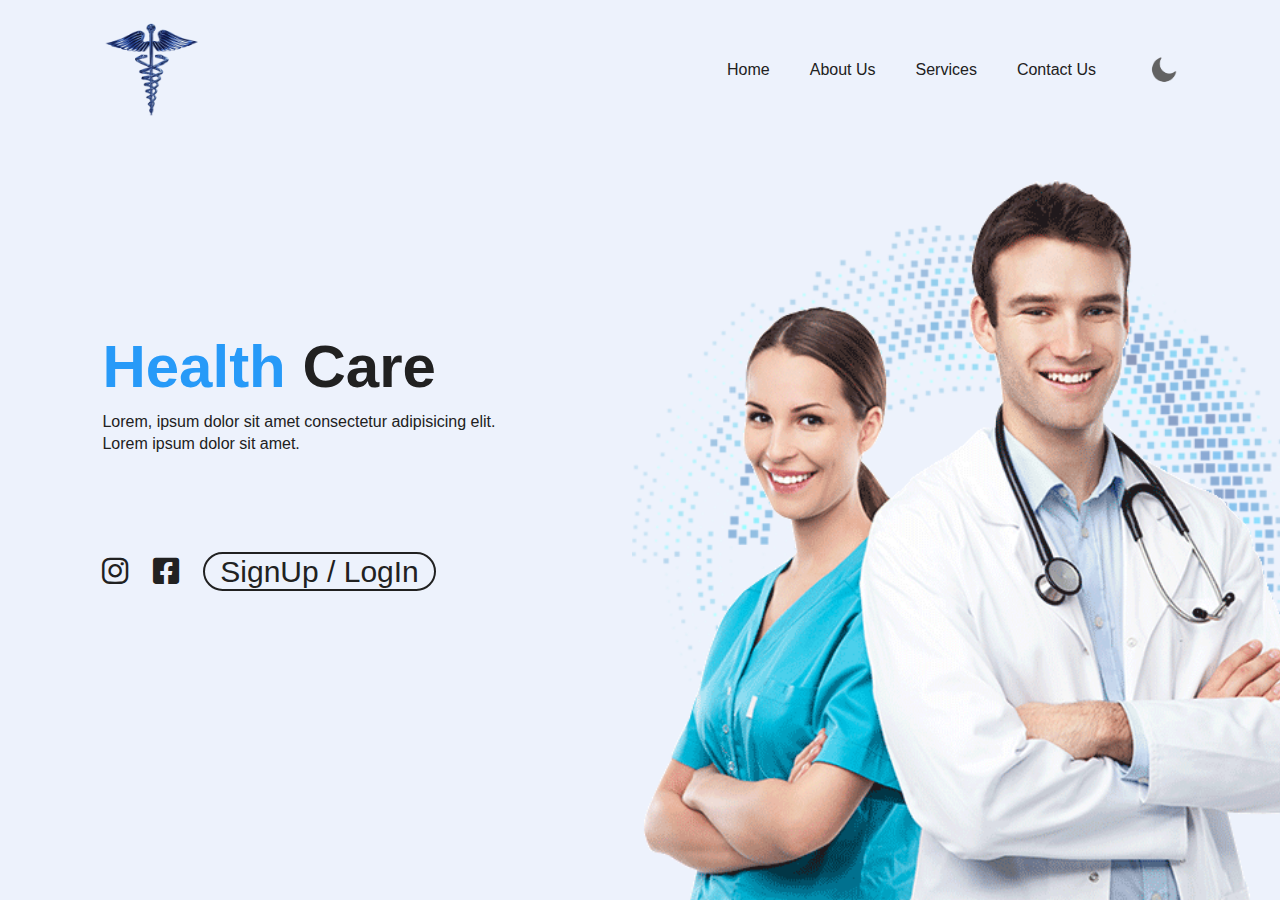
<file: Health Care/index.html>
<!DOCTYPE html>
<html lang="en">
<head>
    <meta charset="UTF-8">
    <meta http-equiv="X-UA-Compatible" content="IE=edge">
    <meta name="viewport" content="width=device-width, initial-scale=1.0">
    <title>Health Care</title>
    <link rel="stylesheet" href="health_care_3.css">
    <link rel="stylesheet" href="https://cdnjs.cloudflare.com/ajax/libs/font-awesome/6.0.0-beta3/css/all.min.css">
</head>
<body>
    <div class="main">
        <nav>
            <img src="logo.png" alt="Health Care" height="100px" width="100px" class="logo" href=".main">
            <ul>
                <li><a href="#">Home</a></li>
                <li><a href="/about_us/about.html">About Us</a></li>
                <li><a href="/services/srevices.html">Services</a></li>
                <li><a href="/contact/contact_hospital.html">Contact Us</a></li>
            </ul>
            <img src="moon.png" alt="Theme" id="icon">
        </nav>
        <div class="screen">
            <div class="info">
                <h1><span>Health</span> Care</h1>
                <p>Lorem, ipsum dolor sit amet consectetur adipisicing elit.</p>
                <p>Lorem ipsum dolor sit amet.</p>
            </div>
            <div class="img-box">
                <img src="background.png" class="back-img" alt="Image">
                <img src="doctor.png"  class="main-img" alt="Image">
            </div>
        </div>
        <div class="social-media">
            <a href="https://instagram.com"><i class="fab fa-instagram"></i></a>
            <a href="https://facebook.com"><i class="fab fa-facebook-square"></i></a>
            <a href="/registration/signup-login.html" class="register">SignUp / LogIn</a>
        </div>
    </div>
    <script>
         var icon = document.getElementById("icon");

    icon.onclick = function(){
    document.body.classList.toggle("dark-theme");
    if(document.body.classList.contains("dark-theme")){
        icon.src = "sun.png";
    }else{
        icon.src = "moon.png";
    }
}
    </script>
</body>
</html>
</file>
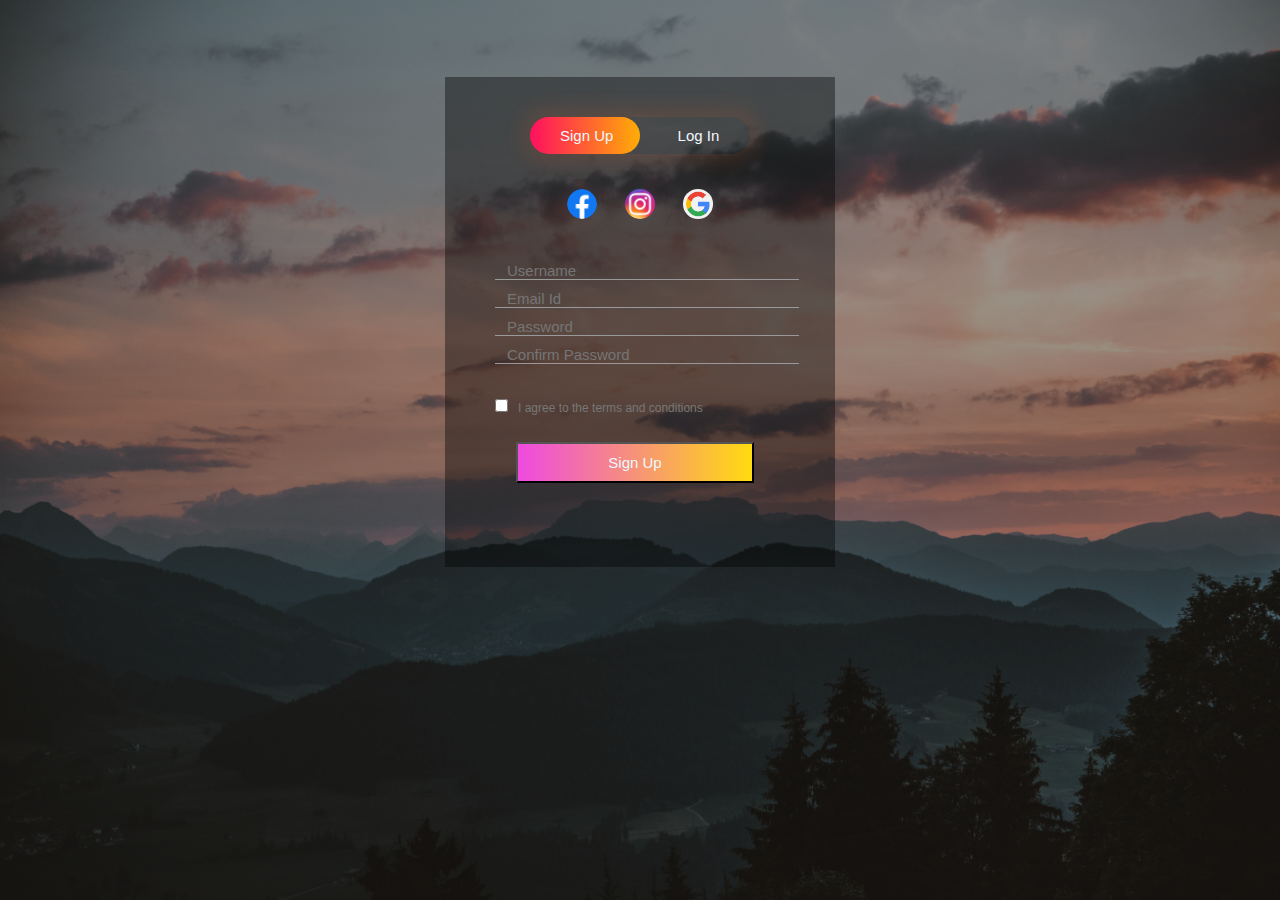
<file: Health Care/registration/signup-login.html>
<!DOCTYPE html>

<html lang="en">
<head>
    <meta charset="UTF-8">
    <meta http-equiv="X-UA-Compatible" content="IE=edge">
    <meta name="vciewport" content="width=device-width, initial-scale=1.0">
    <link rel="stylesheet" href="signup-login.css" type="text/css" >
    <title>Sign up to our website</title>
</head>
<body>
    <div class="hero">
        <div class="form-box">
            <div class="button-box">
                <div id="btn"></div>
                <button type="button" class="toggle-btn" onclick="Signup()">Sign Up</button>
                <button type="button" class="toggle-btn" onclick="Login()">Log In</button>
            </div>
            <div class="social-icons">
                <img src="fb.png" onclick="fb()"> 
                <img src="insta.png" onclick="insta()"> 
                <img src="ggl.png" onclick="ggl()">
            </div>
            <form id="Sign-Up" class="input-group">
                <input type="text" class="input-field" placeholder="Username" required>
                <input type="email" class="input-field" placeholder="Email Id" required>
                <input type="password" class="input-field" placeholder="Password" required>
                <input type="password" class="input-field" placeholder="Confirm Password" required>
                <input type="checkbox" class="check-box"><span>I agree to the terms and conditions</span>
                <button type="button" class="submit-btn" onclick="Login()">Sign Up</button>
            </form>
            <form id="Log-In" class="input-group">
                <input type="text" class="input-field" placeholder="Username" required>
                <input type="password" class="input-field" placeholder="Password" required>
                <input type="checkbox" class="check-box"><span>Remember Password</span>
                <button type="button" class="submit-btn" onclick="Tracker()">Log In</button>
            </form>
        </div>
    </div>
    <script>
        var x=document.getElementById("Sign-Up")
        var y=document.getElementById("Log-In")
        var z=document.getElementById("btn")
        function Signup(){
          x.style.left="50px";
          y.style.left="450px";
          z.style.left="0px";
        }
        function Login(){
          x.style.left="-400px";
          y.style.left="50px";
          z.style.left="110px";
        }
        function Tracker(){
            window.location.href="/index.html";
        }
        function fb(){
            window.location.href="https://www.facebook.com";
        }
        function insta(){
            window.location.href="https://www.instagram.com/";
        }
        function ggl(){
            window.location.href="https://www.google.com/accounts/Login";
        }
    </script>
</body>
</html>
</file>
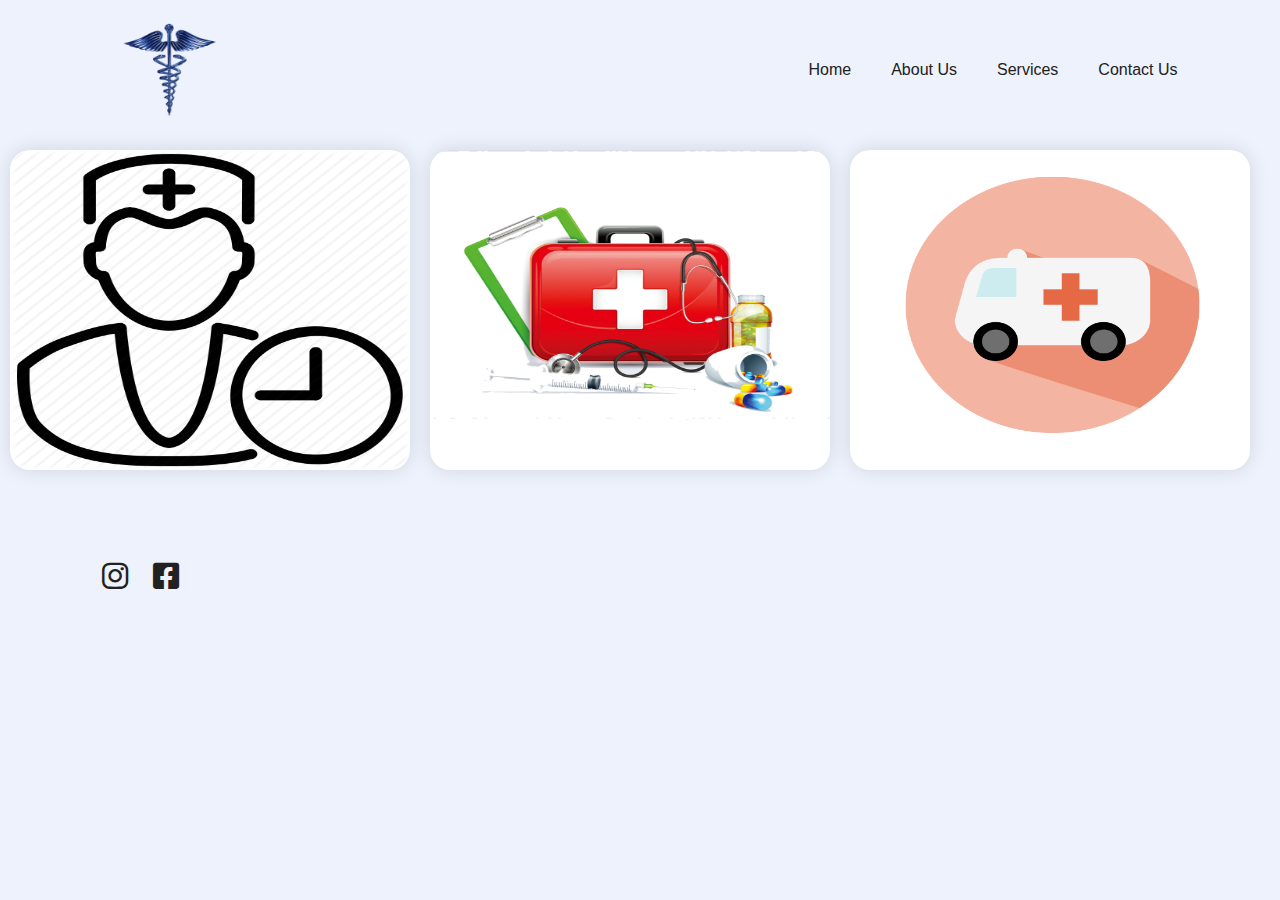
<file: Health Care/services/srevices.html>
<!DOCTYPE html>
<html lang="en">
<head>
    <meta charset="UTF-8">
    <meta http-equiv="X-UA-Compatible" content="IE=edge">
    <meta name="viewport" content="width=device-width, initial-scale=1.0">
    <title>Services</title>
    <link rel="stylesheet" href="srevices.css">
    <link rel="stylesheet" href="https://cdnjs.cloudflare.com/ajax/libs/font-awesome/6.0.0-beta3/css/all.min.css">
</head>
<body>
    <div class="main">
        <nav>
            <img href="/index.html" src="logo.png" alt="Health Care" height="100px" width="100px" class="logo" >
            <ul>
                <!-- <div class="dropdown">
                    <button class="dropbtn">Your City
                      <i class="fa fa-caret-down"></i>
                    </button>
                    <div class="dropdown-content">
                      <a href="#">City 1</a>
                      <a href="#">City 2</a>
                      <a href="#">City 3</a>
                    </div>
                </div> -->
                <li><a href="/index.html">Home</a></li>
                <li><a href="/about_us/about.html">About Us</a></li>
                <li><a href="#">Services</a></li>
                <li><a href="/contact/contact_hospital.html">Contact Us</a></li>
                <!-- <img src="moon.png" alt="Theme" id="icon"> -->
            </ul>
        </nav>
        <div class="services">
            <a href="/services/doctor/doctor.html">
                <div id="item1" class="service_box">
                <img src="doctor.png" alt="">
                    <div class="content">
                        <h2>Doctors</h2>
                        <p>Lorem ipsum dolor sit amet consectetur adipisicing elit. Sint, tenetur! Lorem ipsum dolor, sit amet consectetur adipisicing elit. Delectus, quia.</p>
                    </div>
                 </div>
             </a>
             <a href="/services/medicine/medicine.html">
                <div id="item2" class="service_box">
                <img src="medicine.png" alt="">
                    <div class="content">
                        <h2>Medicines</h2>
                        <p>Lorem ipsum dolor sit amet consectetur adipisicing elit. Odit aspernatur omnis asperiores et beatae, repellendus vero voluptates quis minima iste.</p>
                    </div>
                </div>
            </a>
            <a href="/services/ambulance/ambulance2.html">
                <div id="item3" class="service_box">
                <img src="ambulance.png" alt="">
                    <div class="content">
                        <h2>Ambulance</h2>
                        <p>Lorem ipsum dolor sit amet consectetur, adipisicing elit. Ipsa repudiandae, a earum sunt dolor quis voluptatum. Veniam id dolores commodi.</p>
                    </div>
                </div>
            </a>
        </div>
        <div class="social-media">
            <a href="https://instagram.com"><i class="fab fa-instagram"></i></a>
            <a href="https://facebook.com"><i class="fab fa-facebook-square"></i></a>
        </div>
    </div>
    <!-- <script>
        var icon = document.getElementById("icon");

        icon.onclick = function(){
            document.body.classList.toggle("dark-theme");
            if(document.body.classList.contains("dark-theme"))
            {
                icon.src = "sun.png";
            }else{
                icon.src = "moon.png";
            }
        }
   </script> -->
</body>
</html>
</file>
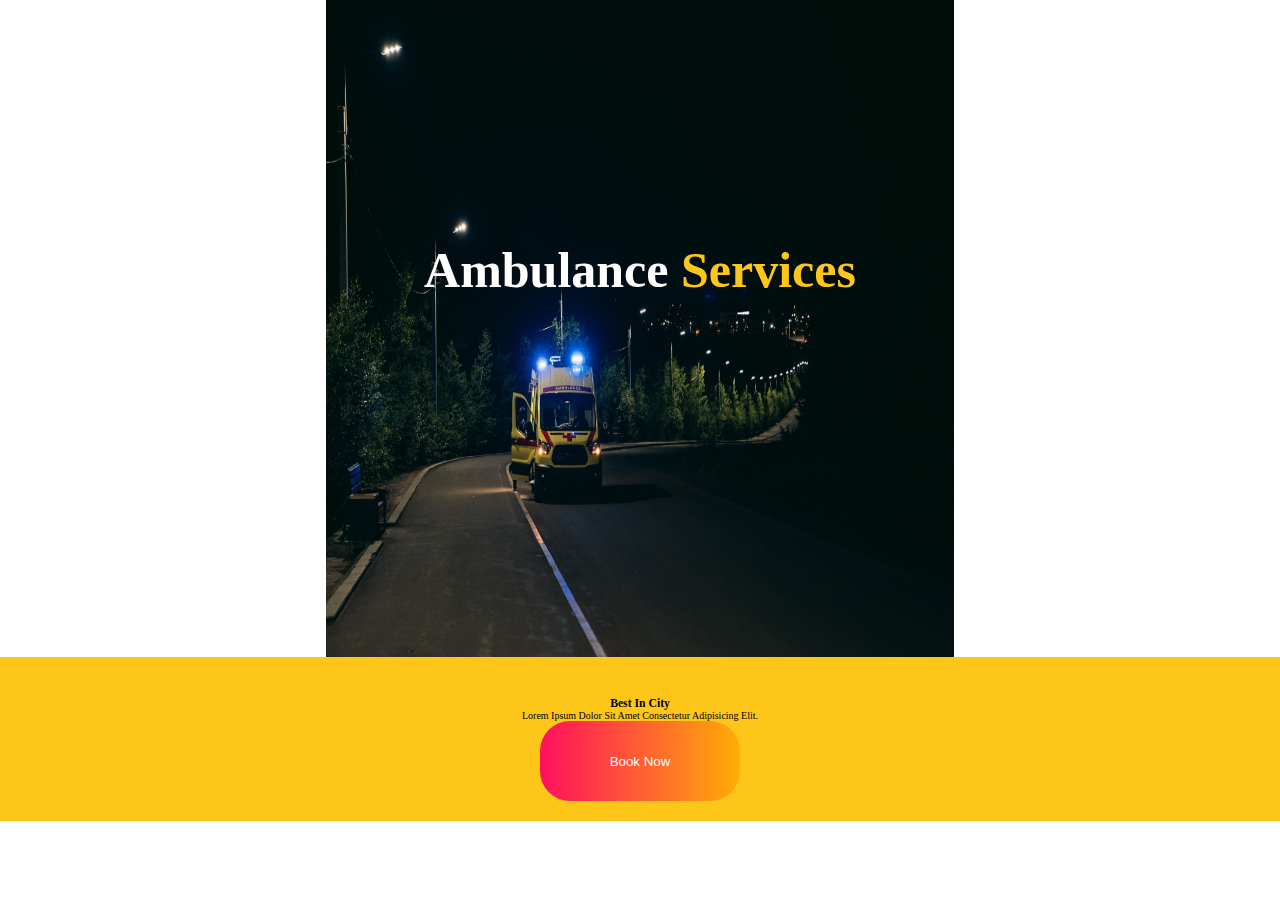
<file: Health Care/services/ambulance/ambulance2.html>
<!DOCTYPE html>
<html lang="en">
<head>
    <meta charset="UTF-8">
    <meta http-equiv="X-UA-Compatible" content="IE=edge">
    <meta name="viewport" content="width=device-width, initial-scale=1.0">
   <link rel="stylesheet" href="ambulancestyle2.css">
   
</head>
<body>
    <div class="main-container">
        <div class="background-text">
            <h2>Ambulance <span>Services</span></h2>
        </div>
        <header class="header">
            <a href="#" id="logo"><img src="CabHUB.jpeg" alt="" height="100%" width="98%" class="img"></a>
            
            <a href="#" id="menu-bars" class="fas fa-bars"></a>
        </header>
        <div class="image1">
            <!-- <img src="pexels-mikhail-nilov-8943280.jpg" alt=""> -->
        </div>
    </div>

<!-- home section -->
<div class="home-container">
    <div class="home-content">
        <div class="inner-content">
            <h3>best in city</h3>
             <p>Lorem ipsum dolor sit amet consectetur adipisicing elit. </p>
            <a href="booknow.html">
            <button class="btn">Book Now</button>
            </a>
        </div>        
              
    </div>
</div>
    </body>
</html>
</
</file>
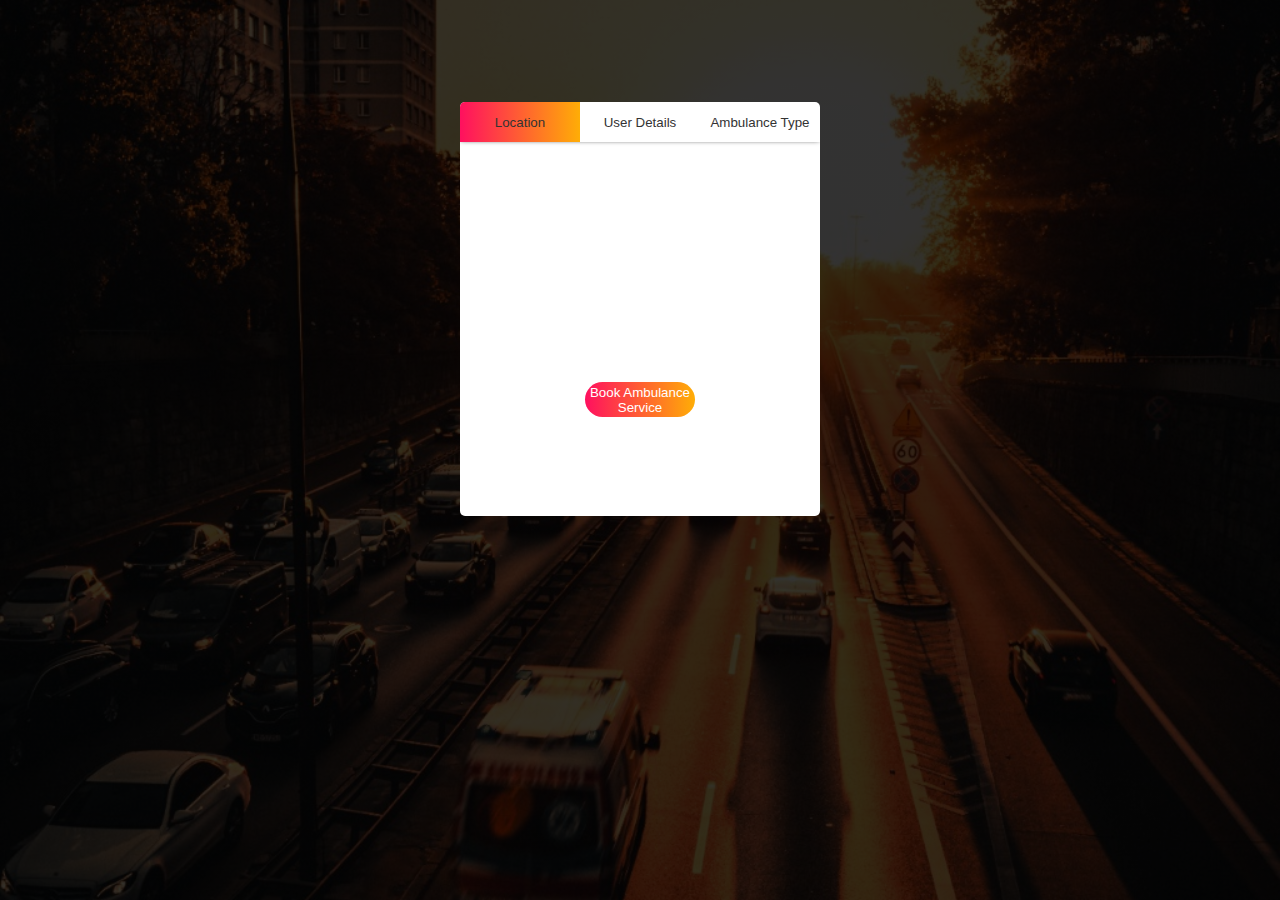
<file: Health Care/services/ambulance/booknow.html>
<html>
<head>
    <title>Ambulanceform</title>
<link rel="stylesheet" href="ambulanceform.css">
    </head>
    <body>
    <div class="container">
        <form id="form1">
            <iframe src="https://www.google.com/maps/embed?pb=!1m18!1m12!1m3!1d6882.615453076377!2d78.0713518949655!3d30.399009926660327!2m3!1f0!2f0!3f0!3m2!1i1024!2i768!4f13.1!3m3!1m2!1s0x3908d7060836b5ff%3A0xc44af09100d88de5!2sMakka%20Wala%2C%20Uttarakhand%20248009!5e0!3m2!1sen!2sin!4v1643870447764!5m2!1sen!2sin" width="100%" height="50%" frameborder="0" style="border:0;" aria-hidden="false" tabindex="0" loading="lazy"></iframe>
             <div class="btn-box">
            <button type="button" id="next1">Book Ambulance Service</button></div>
            
        </form>
        
        <form id="form2">
        <h3>User Details</h3>
        <input type="text" placeholder="Enter Your Name" required>
            <input type="text" placeholder="Start Location" required>
            <input type="text" placeholder="Drop Location" required>
            <input type="text" placeholder="Mobile Number" required>
            
            <div class="btn-box">
            <button type="button" id="back1">Back</button>
            <button type="button" id="next2">Next</button>
            </div>
        </form>
        
         <form id="form3">
             <h3>Amulance Type</h3>
           <div>
          <input type="checkbox" id="1"value="basic" name="location">
             <label for="1">Basic</label>
          <input type="checkbox" for="f2" value="advance" name="location">
             <label for="2">Transport</label>
        <input type="checkbox" id="f3" value="Air" name="location">
             <label for="f3">Air</label>
             </div>
              
             
            
            <div class="btn-box">
                <button type="button" id="back2">Back</button>
            <button type="button">Submit</button>
            
            </div>
        </form>
        
        <div class="steprow">
        <div id="progress"></div>
            <div class="stepcol"><small>Location</small></div>
            <div class="stepcol"><small>User Details</small></div>
            <div class="stepcol"><small>Ambulance Type</small></div>
     
            
        </div>
        
        </div>
        
        <script>
             var form1 = document.getElementById("form1");
             var form2 = document.getElementById("form2");
             var form3 = document.getElementById("form3");
            
            var next1=document.getElementById("next1");
            var next2=document.getElementById("next2");
            var back1=document.getElementById("back1");
            var back2=document.getElementById("back2");
            
            var progress=document.getElementById("progress");
            
            next1.onclick = function(){
                form1.style.left="-450px";
                form2.style.left="40px";
                progress.style.width="240px";
            }
            back1.onclick = function(){
                form1.style.left="40px";
                form2.style.left="450px";
                 progress.style.width="120px";
            }
            next2.onclick = function(){
                form2.style.left="-450px";
                form3.style.left="40px";
                 progress.style.width="360px";
            }
            back2.onclick = function(){
                form2.style.left="40px";
                form3.style.left="450px";
                 progress.style.width="240px";
            }
            
        </script>
    </body>

</html>
</file>
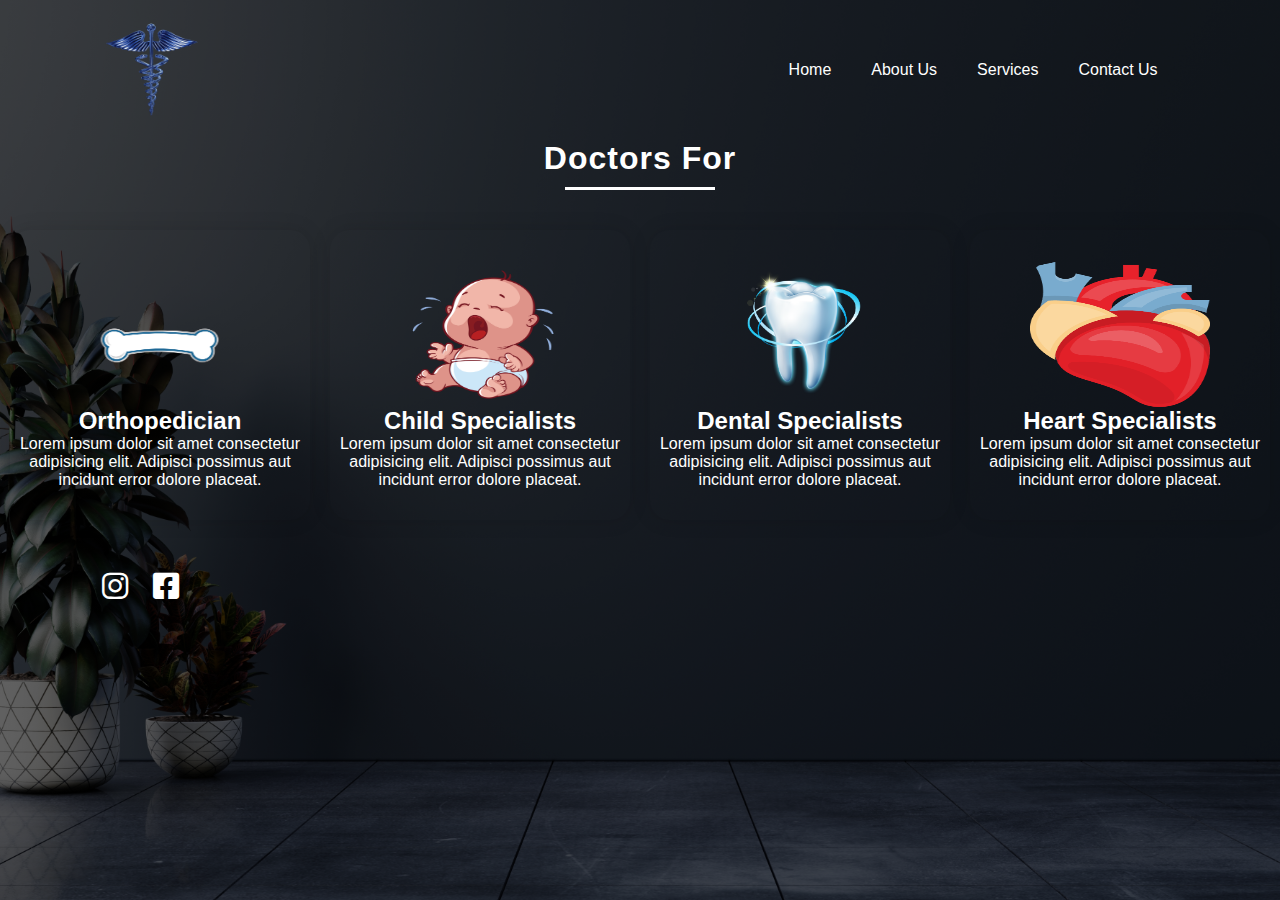
<file: Health Care/services/doctor/doctor.html>
<!DOCTYPE html>
<html lang="en">
<head>
    <meta charset="UTF-8">
    <meta http-equiv="X-UA-Compatible" content="IE=edge">
    <meta name="viewport" content="width=device-width, initial-scale=1.0">
    <title>Doctors For</title>
    <link rel="stylesheet" href="doctor.css">
    <link rel="stylesheet" href="https://cdnjs.cloudflare.com/ajax/libs/font-awesome/6.0.0-beta3/css/all.min.css">
</head>
<body>
    <div class="main">
        <nav>
            <img href="/index.html" src="logo.png" alt="Health Care" height="100px" width="100px" class="logo" >
            <ul>
                <li><a href="/index.html">Home</a></li>
                <li><a href="/about_us/about.html">About Us</a></li>
                <li><a href="/services/srevices.html">Services</a></li>
                <li><a href="/contact/contact_hospital.html">Contact Us</a></li>
            </ul>
            <!-- <img src="moon.png" alt="Theme" id="icon"> -->
        </nav>
        <div class="dr_for">
            <h1>Doctors For</h1>
        </div>
        <div class="main-container">
            <div class="bone container-item">
                <img src="bone.png" class="bone-img" alt="">
                <h2>Orthopedician </h2>
                <p>Lorem ipsum dolor sit amet consectetur adipisicing elit. Adipisci possimus aut incidunt error dolore placeat.</p>
            </div>
            <div class="child container-item">
                <img src="child.png" class="child-img" alt="">
                <h2>Child Specialists</h2>
                <p>Lorem ipsum dolor sit amet consectetur adipisicing elit. Adipisci possimus aut incidunt error dolore placeat.</p>
            </div>
            <div class="dental container-item">
                <img src="dental.png" class="dental-img" alt="">
                <h2>Dental Specialists</h2>
                <p>Lorem ipsum dolor sit amet consectetur adipisicing elit. Adipisci possimus aut incidunt error dolore placeat.</p>
            </div>
            <div class="heart container-item">
                <img src="heart1.png" class="heart-img" alt="">
                <h2>Heart Specialists</h2>
                <p>Lorem ipsum dolor sit amet consectetur adipisicing elit. Adipisci possimus aut incidunt error dolore placeat.</p>
            </div>
        </div>
        <div class="social-media">
            <a href="https://instagram.com"><i class="fab fa-instagram"></i></a>
            <a href="https://facebook.com"><i class="fab fa-facebook-square"></i></a>
        </div>
    </div>

</body>
</html>
</file>
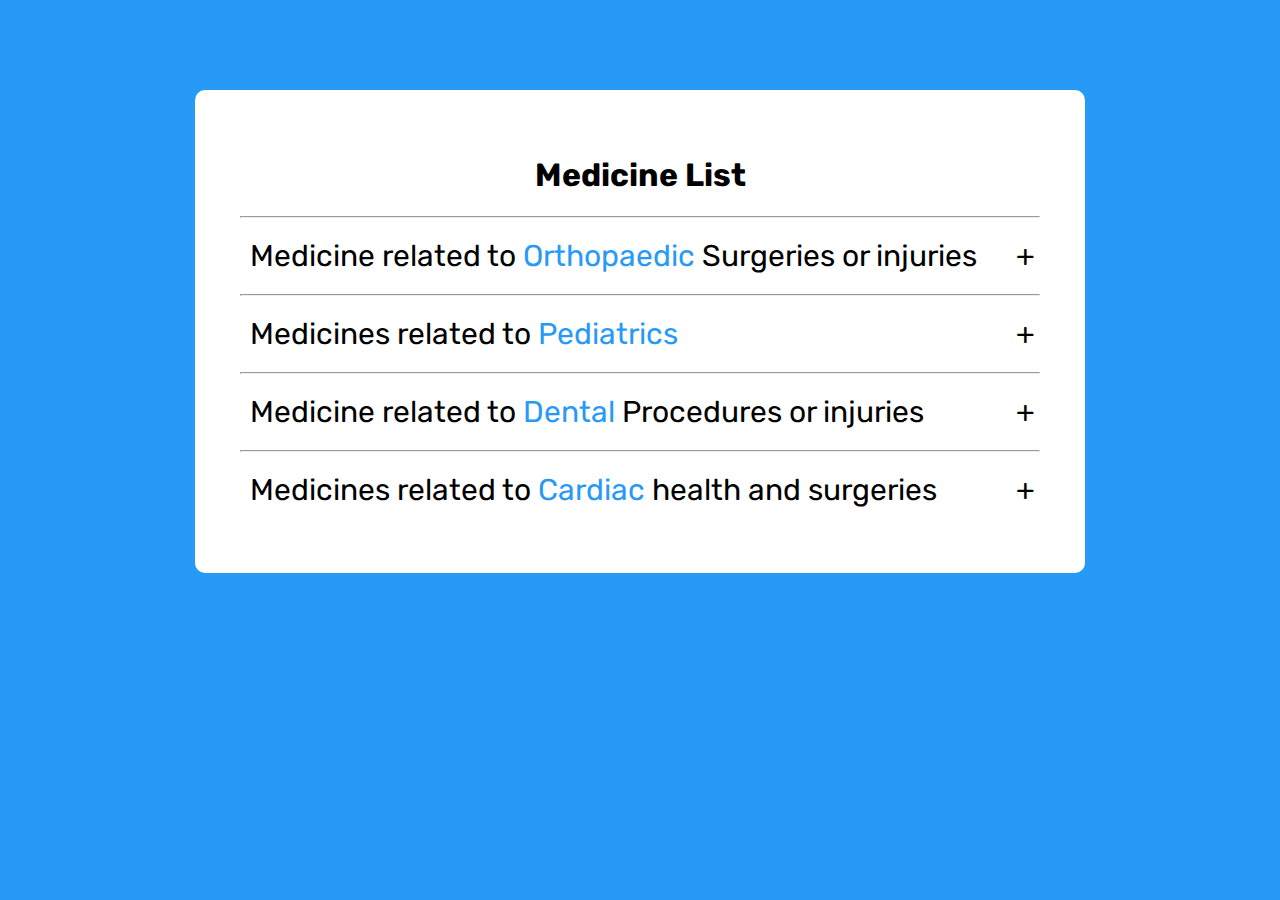
<file: Health Care/services/medicine/medicine.html>
<!DOCTYPE html>
<html lang="en">
<head>
    <meta charset="UTF-8">
    <meta http-equiv="X-UA-Compatible" content="IE=edge">
    <meta name="viewport" content="width=device-width, initial-scale=1.0">
    <title>Medicine List</title>
    <link rel="stylesheet" href="medicine.css">
</head>
<body>
    <div class="accordion-body">  
        <div class="accordion">  
         <h1>Medicine List</h1>  
         <hr>  
         <div class="container">  
          <div class="label">Medicine related to <span>Orthopaedic</span> Surgeries or injuries</div>  
          <div class="content"><ul>
              <li>Medicine 1</li>
              <li>Medicine 2</li>
              <li>Medicine 3</li>
              <li>Medicine 4</li>
          </ul></div>  
         </div>  
         <hr>  
         <div class="container">  
          <div class="label">Medicines related to <span>Pediatrics</span></div>  
          <div class="content"><ul>
            <li>Medicine 1</li>
            <li>Medicine 2</li>
            <li>Medicine 3</li>
            <li>Medicine 4</li>
        </ul>
       </div>  
         </div>  
         <hr>  
         <div class="container">  
          <div class="label">Medicine related to <span>Dental</span> Procedures or injuries </div>  
          <div class="content"><ul>
            <li>Medicine 1</li>
            <li>Medicine 2</li>
            <li>Medicine 3</li>
            <li>Medicine 4</li>
        </ul></div>  
         </div>  
         <hr>  
         <div class="container">  
          <div class="label">Medicines related to <span>Cardiac</span> health and surgeries</div>  
          <div class="content"><ul>
            <li>Medicine 1</li>
            <li>Medicine 2</li>
            <li>Medicine 3</li>
            <li>Medicine 4</li>
        </ul> </div>  
         </div>  
           </div>  
        </div>  


       <script >
            const accordion = document.getElementsByClassName('container');  
            for (i=0; i<accordion.length; i++) {  
                accordion[i].addEventListener('click', function () {  
                this.classList.toggle('active')  
                })  
                } 
       </script> 
    
</body>
</html>
</file>
<file: Health Care/health_care_3.css>
*{
    margin: 0;
    padding: 0;
    box-sizing: border-box;
    font-family: sans-serif;
    /* background: turquoise; */
}
:root{
    --primary-color: #edf2fc;
    --secondary-color: #212121;
}
.dark-theme{
    --primary-color: #000106;
    --secondary-color:#fff;
}
.main{
    width: 100%;
    height: 100vh;
    background: var(--primary-color);
    position: relative;
}
.screen{
    display: flex;
}

nav{
    width: 84%;
    margin: auto;
    padding: 20px 0;
    display: flex;
    align-items: center;
    justify-content: space-between;
}
.logo{
    cursor: pointer;
}

nav ul li{
    display: inline-block;
    list-style: none;
    margin: 10px 20px;
}
nav ul li a{
    text-decoration: none;
    color: var(--secondary-color);
}
nav ul li a:hover{
    color: rgb(39, 154, 248);
}
nav ul{
    display: flex;
    text-align: right;
    position: relative;
    left: 22%;
}
#icon{
    width: 30px;
    cursor: pointer;
}
.info{
    margin-left: 8%;
    margin-top: 15%;
}
.info h1{
    font-size: 60px;
    color: var(--secondary-color);
    margin-bottom: 10px;
}
span{
    color: rgb(39, 154, 248);
}
.info p{
    color: var(--secondary-color);
    line-height: 22px;
    /* padding-bottom: 20px; */
}
.img-box{
    width: 45%;
    height: 80%;
    position: absolute;
    bottom: 0;
    left: 55%;
}
.img-box img{
    height: 100%;
    position: absolute;
    left: 50%;
    bottom: 0;
    transform: translateX(-50%);
    transition: bottom 1s, left 1s;
}
.img-box:hover .back-img{
    bottom: 40px;
}

.img-box:hover .main-img{
    left: 54%;
}

.social-media{
    margin-left: 8% ;
    margin-top: 100px;
}
.social-media a{
    font-size: 30px;
    color: var(--secondary-color);
    margin-right: 20px;

}
.social-media a:hover{
    color: rgb(39, 154, 248);
}

.register{
    text-decoration: none;
    cursor: pointer;
    background: var(--primary-color);
    border: 2px solid;
    border-radius: 20px;
    padding: 1px 15px;
    
}
</file>
<file: Health Care/registration/signup-login.css>
*{
    margin: 0;
    padding: 0;
    font-family: sans-serif;
    font-size:15px;
    color:aliceblue;
}
.hero{
    height:100%;
    width:100%;
    background-image:linear-gradient(rgba(0, 0, 0, 0.4),rgba(0,0,0,0.4)),url(Mountain-bg.jpg);
    background-position:center;
    background-size:cover;
    position:absolute;
}
.form-box{
    width:380px;
    height: 480px;
    position:relative;
    margin:6% auto;
    background:linear-gradient(rgba(0, 0, 0, 0.4),rgba(0,0,0,0.4)),transparent;
    padding: 5px;
    overflow:hidden;

}
.button-box{
    width: 220px;
    margin: 35px auto;
    position:relative;
    box-shadow: 0 0 20px 9px #ff61241f;
    border-radius: 30px;

}
.toggle-btn{
    padding: 10px 30px;
    cursor:pointer;
    background:transparent;
    border: 0;
    outline: none;
    position: relative;
}
#btn{
    top:0;
    left:0;
    position:absolute;
    width:110px;
    height:100%;
    background: linear-gradient(to right,#ff105f,#ffad06);
    border-radius: 30px;
    transition:0.5s;
}
.social-icons{
    margin: 30px auto;
    text-align: center;
}
.social-icons img{
    width: 30px;
    margin:0 12px;
    box-shadow: 0 0 20px 0 #7f7f7f3d;
    cursor: pointer;
    border-radius: 50%;

}
.input-group{
    top:180px;
    position: absolute;
    width:280px;
    transition:0.5s;
}
.input-field{
    width:100%;
    padding:0 12px;
    margin:5px 0;
    border-left: 0;
    border-top: 0;
    border-right: 0;
    border-bottom: 1px solid #999;
    outline:none;
    background:transparent;
}
.submit-btn{
    width:85%;
    padding:10px 30px;
    cursor:pointer;
    display:block;
    margin:auto;
    background: linear-gradient(to right,#ee4ae0,#ffdb10);
}
.check-box{
    margin:30px 10px 30px 0;
}
span{
    color:#777;
    font-size: 12px;
    bottom:68px;
    position: absolute;
}
#Sign-Up{
    left:50px;
}
#Log-In{
    left:450px;
}
</file>
<file: Health Care/services/srevices.css>
*{
    margin: 0;
    padding: 0;
    box-sizing: border-box;
    font-family: sans-serif;
}
:root{
    --primary-color: #edf2fc;
    --secondary-color: #212121;
}
.dark-theme{
    --primary-color: #000106;
    --secondary-color:#fff;
}
.main{
    width: 100%;
    height: 100vh;
    background: var(--primary-color);
    position: relative;
}

nav{
    width: 69%;
    margin-left: 120px;
    padding: 20px 0;
    display: flex;
    align-items: center;
    justify-content: space-between;
}
.logo{
    cursor: pointer;
}

nav ul li{
    display: inline-block;
    list-style: none;
    margin: 10px 20px;
}
nav ul li a{
    text-decoration: none;
    color: var(--secondary-color);
}
nav ul li a:hover{
    color: rgb(39, 154, 248);
}
nav ul{
    display: flex;
    text-align: right;
    position: relative;
    left: 22%;
}
#icon{
    width: 30px;
    cursor: pointer;
}

/* Drop down Button start */



/* Navbar container */
.navbar {
    overflow: hidden;
    background-color: #333;
    font-family: Arial;
  }
  
  /* Links inside the navbar */
  .navbar a {
    float: left;
    font-size: 16px;
    color: white;
    text-align: center;
    /* padding: 14px 16px; */
    text-decoration: none;
  }
  
  /* The dropdown container */
  .dropdown {
    float: right;
    overflow: hidden;
    /* margin-left: 10%; */
    /* position: relative;
    left: 240px;
    z-index: 5; */
    padding-bottom: 10px;
  }
  
  /* Dropdown button */
  .dropdown .dropbtn {
    font-size: 16px;
    border: none;
    outline: none;
    color: rgb(3, 3, 3);
    padding: 14px 16px;
    background-color: inherit;
    font-family: inherit; /* Important for vertical align on mobile phones */
    margin: 0; /* Important for vertical align on mobile phones */
  }
  
  /* Add a red background color to navbar links on hover */
  .navbar a:hover, .dropdown:hover .dropbtn {
    background: transparent;
  }
  
  /* Dropdown content (hidden by default) */
  .dropdown-content {
    display: none;
    position: absolute;
    background-color: #f9f9f981;
    min-width: 160px;
    box-shadow: 0px 8px 16px 0px rgba(0,0,0,0.2);
    z-index: 5;
    border-radius: 10px;
  }
  
  /* Links inside the dropdown */
  .dropdown-content a {
    float: none;
    color: black;
    padding: 12px 16px;
    text-decoration: none;
    display: block;
    text-align: left;
  }
  
  /* Add a grey background color to dropdown links on hover */
  .dropdown-content a:hover {
    background-color: #ddd;
  }
  
  /* Show the dropdown menu on hover */
  .dropdown:hover .dropdown-content {
    display: block;
  }

/* Drop down button end */







.services{
    display: flex;
}
.service_box{
    width: 400px;
    height: 320px;
    /* border: 2px solid blue; */
    margin: 10px;
    position: relative;
    /* padding: 10px; */
    border-radius: 20px;
    background: rgb(255, 255, 255);
    box-shadow: 0 0 20px rgba(0, 0, 0, 0.123);
}
.services img{
    position: absolute;
    width: 100%;
    height: 100%;
    border-radius: 20px;
}
.content{
    position: absolute;
    bottom: 0;
    width: 100%;
    height: 0;
    padding: 0.4em, 1.5em;
    font-size: 14px;
    background: rgba(255, 255, 255, 0);
    backdrop-filter: blur(10px);
    transform: scale(0.9);
    color: rgb(0, 0, 0);
    border: 1px solid rgba(255, 255, 255, 0.164);
    overflow: hidden;
    transition: all .8s;
    border-radius: 10px;
    text-align: center;
}
.content p{
    font-size: 0.8em;
}
.services:hover .content{
    height: 200px;
}






.social-media{
    margin-left: 8% ;
    margin-top: 80px;
}
.social-media a{
    font-size: 30px;
    color: var(--secondary-color);
    margin-right: 20px;

}
.social-media a:hover{
    color: rgb(39, 154, 248);
}
</file>
<file: Health Care/services/ambulance/ambulancestyle2.css>
*{
    margin: 0;
    padding: 0;
    box-sizing: border-box;
    transition: .2s linear;
    text-transform: capitalize;
    text-decoration: none;
}
html{
    font-size: 62.5%;
    overflow-x: hidden;
    scroll-behavior: smooth;
}
body{
    height: 100vh;
}
.main-container{
    height: 73%;
    width: 50%;
}
.header{
    height: 100%;
}
.img{
    margin-left: 51%;
}

.background-text h2{
    color: white;
    font-size: 50px;
    position: absolute;
    top: 30%;
    left: 50%;
    transform: translate(-50%, -50%);

}
.background-text h2 span{
    color: #ffc61a;
}
.image1{
    width: 50%;
    margin: 0 auto;
}
.image1 img{
    width: 100%;
    margin-top: 80px;
}
.home-container{
    background: #ffc61a;
    padding: 2rem 7%;
    width: 100%;
    padding-top: 4rem;
    text-align: center;
    
}
.
.form-heading{
    text-align: center;
    background: black;
    padding: 2rem 0;
}
.form-heading h1{
    color: white;
}
.btn{
    
width:200px;
   
    height:80px;
    margin:0 10px;
    background: linear-gradient(to right, #ff105f, #ffad06);
    border-radius:30px;
    border:0;
    outline:none;
    color:#fff;
    cursor:pointer;

}













@media (max-width:768px) {
    html{
        font-size: 50%;
    }
    #menu-bars{
        display: initial;
    
    }
    .navbar{
        position: absolute;
        top: -100%;
        right: 0;
        left: 0;
    }
    .navbar a{
        display: block;
        font-size: 1.5rem;
        background: #ffc61a;
        margin: 1rem;
        padding: 1rem;

    }
    .header{
        padding: 2rem;
    }
    .tarrif-container{
        padding-bottom: 4rem;
    }
    .tarrif-container img{
        width: 60%;
        margin-top: 0px;
    }
    .background-text h2{
        width: 100%;
        text-align: center;
    }
}
</file>
<file: Health Care/services/ambulance/ambulanceform.css>
*{
    margin: 0;
    padding: 0;
    font-family: sans-serif;
}

body{
    background-image: linear-gradient(rgba(0,0,0,0.8),rgba(0,0,0,0.8)),url("pexels-adam-borkowski-4389388.jpeg");
    background-position: center;
    background-size: cover;
}

.container{
    width: 360px;
    height:414px;
    margin:8% auto;
    background: #fff;
    border-radius:5px;
    position:relative;
    overflow: hidden;
}

h3{
    text-align: center;
    margin-bottom: 40px;
    color: #777;
    
}

.container form{
    width: 280px;
    position: absolute;
    top:100px;
    left:40px;
    transition: 0.8s;
}

.btn-box{
    width:100%;
    margin:30px auto;
    text-align: center;
}

form input{
    width: 100%;
    padding: 5px 5px;
    margin: 5px 0;
    border: 0;
    border-bottom: 1px solid #999;
    outline: none;
    background: transparent;
}

form button{
    width:110px;
    height:35px;
    margin:0 10px;
    background: linear-gradient(to right, #ff105f, #ffad06);
    border-radius:30px;
    border:0;
    outline:none;
    color:#fff;
    cursor:pointer;
}

#form2{
    left: 450px;
}

#form3{
    left: 450px;
}
#form3 label{
    color: #999;
}

.steprow{
    width: 360px;
    height: 40px;
    margin: 0 auto;
    display: flex;
    align-items: center;
    box-shadow: 0 -1px 5px -1px #000;
    position: relative;
}

.stepcol{
    width:120px;
    text-align: center;
    color: #333;
    position: relative;
    transition: 2s;
}

#progress{
    position: absolute;
    height: 100%;
    width: 120px;
    background: linear-gradient(to right, #ff105f, #ffad06);
}

.checkbox{
    vertical-align: middle;
}
</file>
<file: Health Care/services/doctor/doctor.css>
*{
    margin: 0;
    padding: 0;
    box-sizing: border-box;
    font-family: sans-serif;
    /* background-image:url("background.jpg"); */
}
body{
    background-image: linear-gradient(rgba(0,0,0,0.6),rgba(0,0,0,0.6)),url(background.jpg);
    background-size: cover;
    background-position: center;
    color: #fff;
}

.main{
    width: 100%;
    height: 100vh;
    background: var(--primary-color);
    position: relative;
}
.back-img{
    width: 100%;
    height: 100%;
}

nav{
    width: 84%;
    margin: auto;
    padding: 20px 0;
    display: flex;
    align-items: center;
    justify-content: space-between;
}
.logo{
    cursor: pointer;
}

nav ul li{
    display: inline-block;
    list-style: none;
    margin: 10px 20px;
}
nav ul li a{
    text-decoration: none;
    color: var(--secondary-color);
}
nav ul li a:hover{
    color: rgb(39, 154, 248);
}
nav ul{
    display: flex;
    text-align: right;
    position: relative;
    left: 0%;
}





.dr_for{
    /* margin: 90px auto; */
    text-align: center;
}
h1{
    letter-spacing: 1px;
}
h1:after{
    content: '';
    background: white;
    display: block;
    width: 150px;
    height: 3px;
    margin: 10px auto;
}
.main-container{
    display: flex;
}
.container-item{
    width: 400px;
    height: 290px;
    /* border: 2px solid blue; */
    margin: 10px;
    margin-top: 30px;
    border-radius: 20px;
    box-shadow: 0 0 20px rgba(0, 0, 0, 0.123);
    display: flex;
    flex-direction: column;
    justify-content: center;
    align-items: center;
    text-align: center;

}
.container-item:hover{
    box-shadow: 0 0 20px rgba(255, 255, 255, 0.726);
}
.main-container img{
    /* position: absolute; */
    width: 60%;
    height: 50%;
    border-radius: 20px;
}









.social-media{
    margin-left: 8% ;
    margin-top: 40px;
}
.social-media a{
    font-size: 30px;
    color: var(--secondary-color);
    margin-right: 20px;

}
.social-media a:hover{
    color: rgb(39, 154, 248);
}
</file>
<file: Health Care/services/medicine/medicine.css>
@import url('https://fonts.googleapis.com/css2?family=Rubik:wght@300&display=swap');  
/* Sets the background color of the body to blue. Sets font to Rubik */  
body {  
 background-color: rgb(39, 154, 248);  
 font-family: 'rubik', sans-serif;  
}  
/* Aligns the heading text to the center. */  
h1 {  
 text-align: center;  
}  
/* Sets the width for the accordion. Sets the margin to 90px on the top and bottom and auto to the left and right */  
.accordion {  
 width: 800px;  
 margin: 90px auto;  
 color: black;  
 background-color: white;  
 padding: 45px 45px;
 border-radius: 10px;
}  
span{
    color: rgb(39, 154, 248); 
}

 .accordion .container {  
 position: relative;  
 margin: 10px 10px;  
}  
/* Position the labels relative to the .container. Add padding to the top and bottom and increase font size. Also make it's cursor a pointer */  
.accordion .label {  
 position: relative;  
 padding: 10px 0;  
 font-size: 30px;  
 color: black;  
 cursor: pointer;  
}  
.accordion .label::before {  
 content: '+';  
 color: black;  
 position: absolute;  
 top: 50%;  
 right: -5px;  
 font-size: 30px;  
 transform: translateY(-50%);  
}  
.accordion .content {  
 position: relative;  
 background: white;  
 height: 0;  
 font-size: 20px;  
 text-align: justify;  
 width: 780px;  
 overflow: hidden;  
 transition: 0.5s;  
}  
Add a horizontal line between the contents  
.accordion hr {  
 width: 100;  
 margin-left: 0;  
 border: 1px solid grey;  
}  
/* Unhides the content part when active. Sets the height */  
.accordion .container.active .content {  
 height: 150px;  
}  
/* Changes from plus sign to negative sign once active */  
.accordion .container.active .label::before {  
 content: '-';  
 font-size: 30px;  
}
</file>
